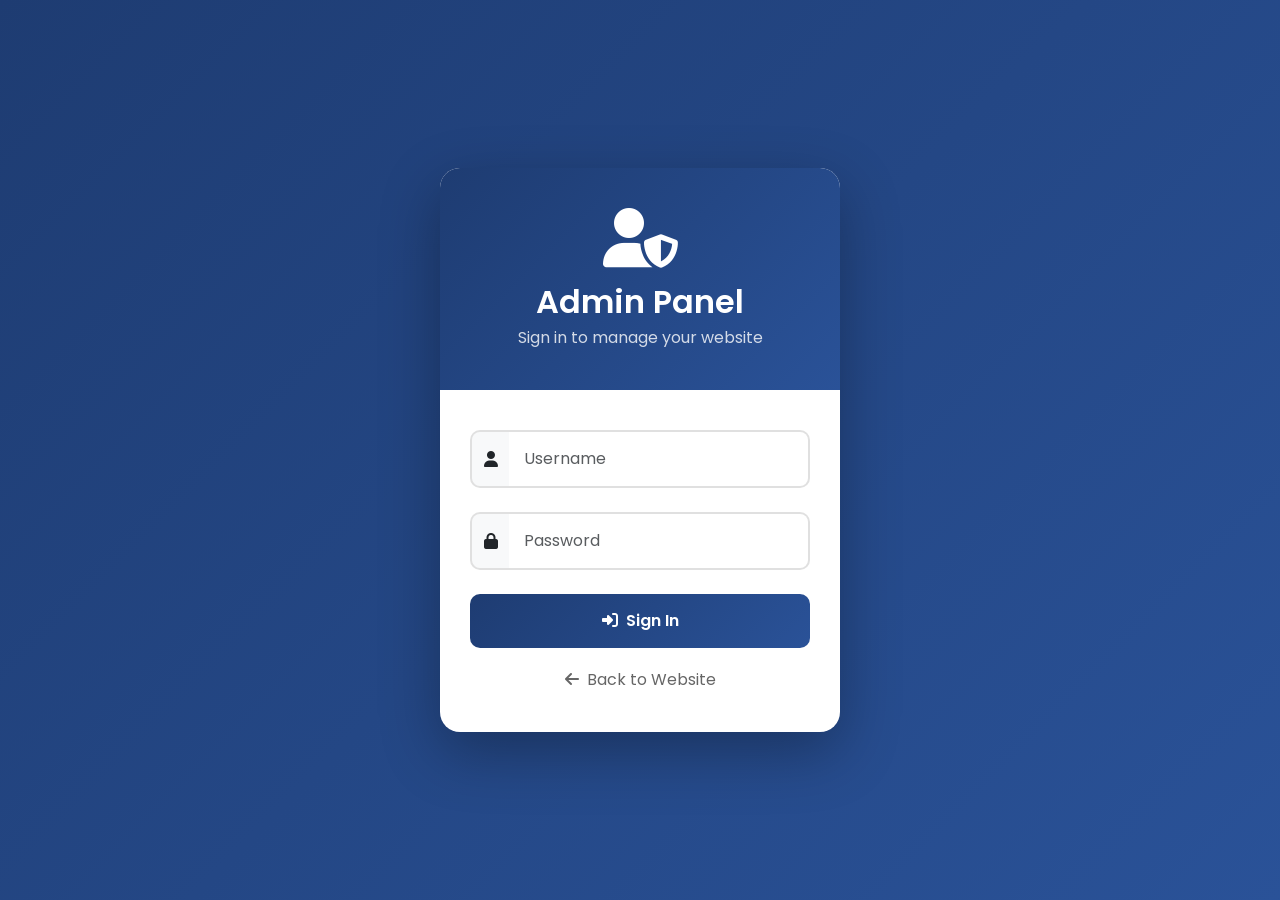
<file: src/main/resources/static/admin/login.html>
<!DOCTYPE html>
<html lang="en">
<head>
    <meta charset="UTF-8">
    <meta name="viewport" content="width=device-width, initial-scale=1.0">
    <title>Admin Login - Qualique</title>
    <link href="https://cdn.jsdelivr.net/npm/bootstrap@5.3.0/dist/css/bootstrap.min.css" rel="stylesheet">
    <link href="https://cdnjs.cloudflare.com/ajax/libs/font-awesome/6.4.0/css/all.min.css" rel="stylesheet">
    <link href="https://fonts.googleapis.com/css2?family=Poppins:wght@300;400;500;600;700&display=swap" rel="stylesheet">
    <style>
        * {
            margin: 0;
            padding: 0;
            box-sizing: border-box;
        }
        body {
            font-family: 'Poppins', sans-serif;
            background: linear-gradient(135deg, #1e3c72 0%, #2a5298 100%);
            min-height: 100vh;
            display: flex;
            align-items: center;
            justify-content: center;
        }
        .login-card {
            background: #fff;
            border-radius: 20px;
            box-shadow: 0 20px 60px rgba(0,0,0,0.3);
            overflow: hidden;
            max-width: 400px;
            width: 100%;
        }
        .login-header {
            background: linear-gradient(135deg, #1e3c72 0%, #2a5298 100%);
            color: #fff;
            padding: 40px 30px;
            text-align: center;
        }
        .login-header i {
            font-size: 60px;
            margin-bottom: 15px;
        }
        .login-header h2 {
            margin: 0;
            font-weight: 600;
        }
        .login-header p {
            opacity: 0.8;
            margin: 5px 0 0;
        }
        .login-body {
            padding: 40px 30px;
        }
        .form-control {
            padding: 15px;
            border-radius: 10px;
            border: 2px solid #e0e0e0;
        }
        .form-control:focus {
            border-color: #1e3c72;
            box-shadow: 0 0 0 0.2rem rgba(30, 60, 114, 0.15);
        }
        .input-group-text {
            background: #f8f9fa;
            border: 2px solid #e0e0e0;
            border-right: none;
            border-radius: 10px 0 0 10px;
        }
        .input-group .form-control {
            border-left: none;
            border-radius: 0 10px 10px 0;
        }
        .btn-login {
            background: linear-gradient(135deg, #1e3c72 0%, #2a5298 100%);
            border: none;
            padding: 15px;
            border-radius: 10px;
            font-weight: 600;
            font-size: 16px;
            width: 100%;
            color: #fff;
            transition: all 0.3s ease;
        }
        .btn-login:hover {
            transform: translateY(-2px);
            box-shadow: 0 5px 20px rgba(30, 60, 114, 0.4);
        }
        .back-link {
            text-align: center;
            margin-top: 20px;
        }
        .back-link a {
            color: #666;
            text-decoration: none;
        }
        .back-link a:hover {
            color: #1e3c72;
        }
    </style>
</head>
<body>
    <div class="login-card">
        <div class="login-header">
            <i class="fas fa-user-shield"></i>
            <h2>Admin Panel</h2>
            <p>Sign in to manage your website</p>
        </div>
        <div class="login-body">
            <form id="login-form">
                <div class="mb-4">
                    <div class="input-group">
                        <span class="input-group-text"><i class="fas fa-user"></i></span>
                        <input type="text" class="form-control" id="username" placeholder="Username" required>
                    </div>
                </div>
                <div class="mb-4">
                    <div class="input-group">
                        <span class="input-group-text"><i class="fas fa-lock"></i></span>
                        <input type="password" class="form-control" id="password" placeholder="Password" required>
                    </div>
                </div>
                <div id="error-message" class="alert alert-danger" style="display:none;"></div>
                <button type="submit" class="btn btn-login" id="login-btn">
                    <i class="fas fa-sign-in-alt me-2"></i>Sign In
                </button>
            </form>
            <div class="back-link">
                <a href="/"><i class="fas fa-arrow-left me-2"></i>Back to Website</a>
            </div>
        </div>
    </div>

    <script>
        // Check if already logged in
        if (localStorage.getItem('adminToken')) {
            window.location.href = '/admin/dashboard.html';
        }
        
        document.getElementById('login-form').addEventListener('submit', async function(e) {
            e.preventDefault();
            
            const btn = document.getElementById('login-btn');
            const errorDiv = document.getElementById('error-message');
            
            btn.disabled = true;
            btn.innerHTML = '<i class="fas fa-spinner fa-spin me-2"></i>Signing In...';
            errorDiv.style.display = 'none';
            
            try {
                const response = await fetch('/api/auth/login', {
                    method: 'POST',
                    headers: {
                        'Content-Type': 'application/json'
                    },
                    body: JSON.stringify({
                        username: document.getElementById('username').value,
                        password: document.getElementById('password').value
                    })
                });
                
                const result = await response.json();
                
                if (result.success) {
                    localStorage.setItem('adminToken', result.data.token);
                    localStorage.setItem('adminName', result.data.name);
                    localStorage.setItem('adminRole', result.data.role);
                    
                    // Check if password change is required
                    if (result.data.mustChangePassword) {
                        localStorage.setItem('mustChangePassword', 'true');
                        window.location.href = '/admin/change-password.html';
                    } else {
                        window.location.href = '/admin/dashboard.html';
                    }
                } else {
                    errorDiv.textContent = result.message || 'Invalid credentials';
                    errorDiv.style.display = 'block';
                }
            } catch (error) {
                errorDiv.textContent = 'Connection error. Please try again.';
                errorDiv.style.display = 'block';
            } finally {
                btn.disabled = false;
                btn.innerHTML = '<i class="fas fa-sign-in-alt me-2"></i>Sign In';
            }
        });
    </script>
</body>
</html>
</file>
